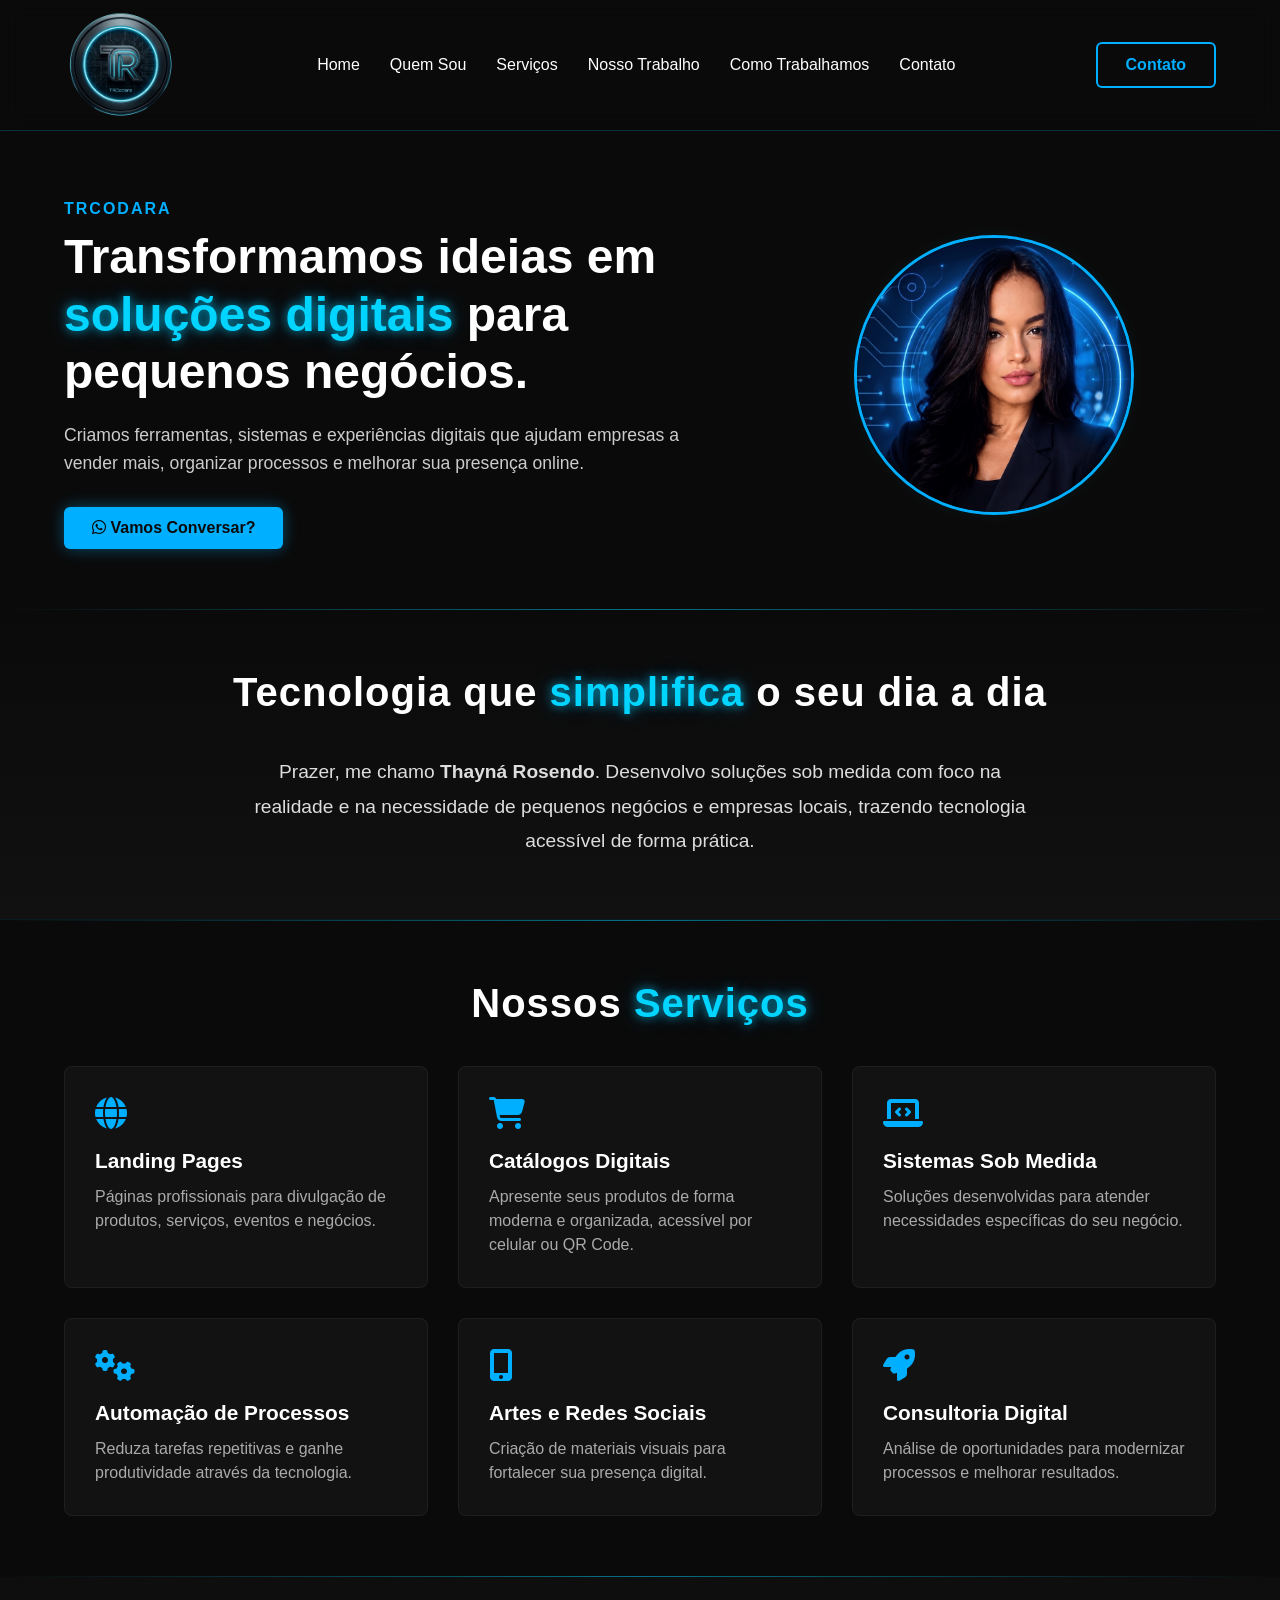
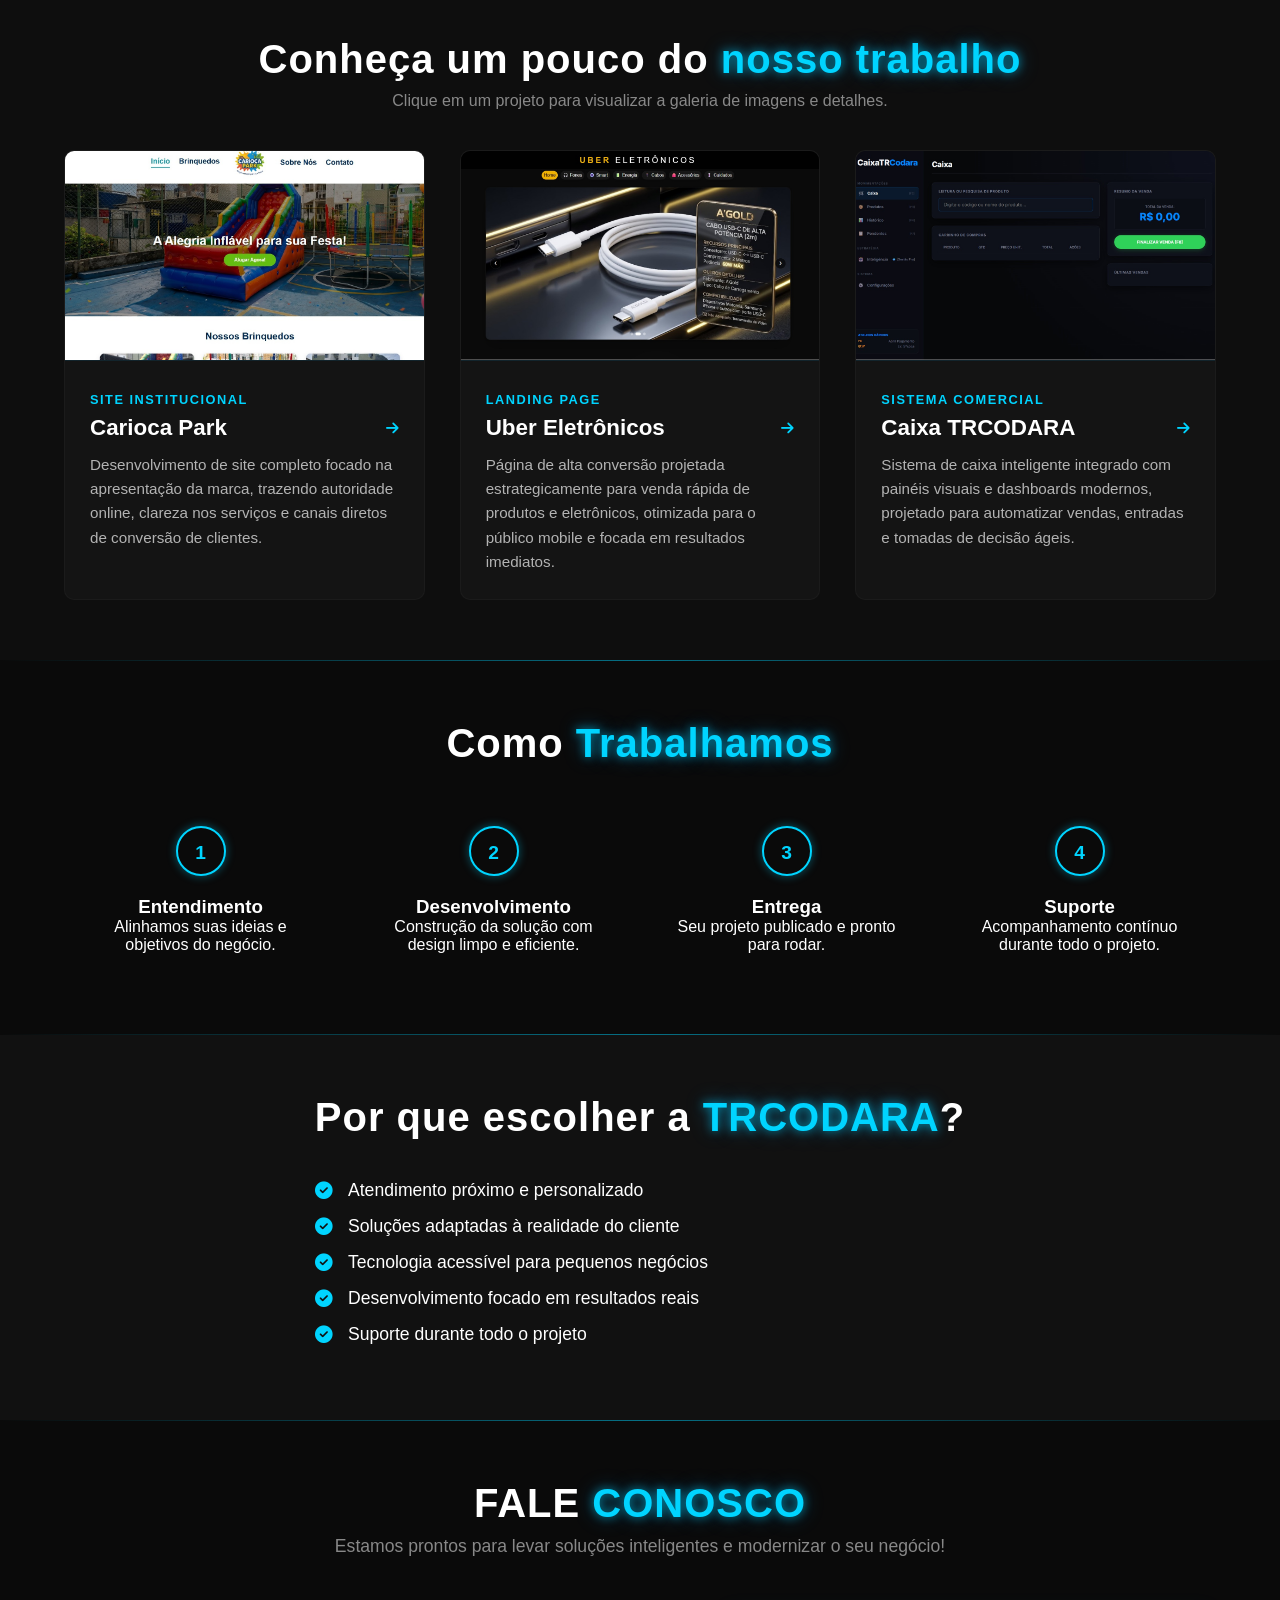
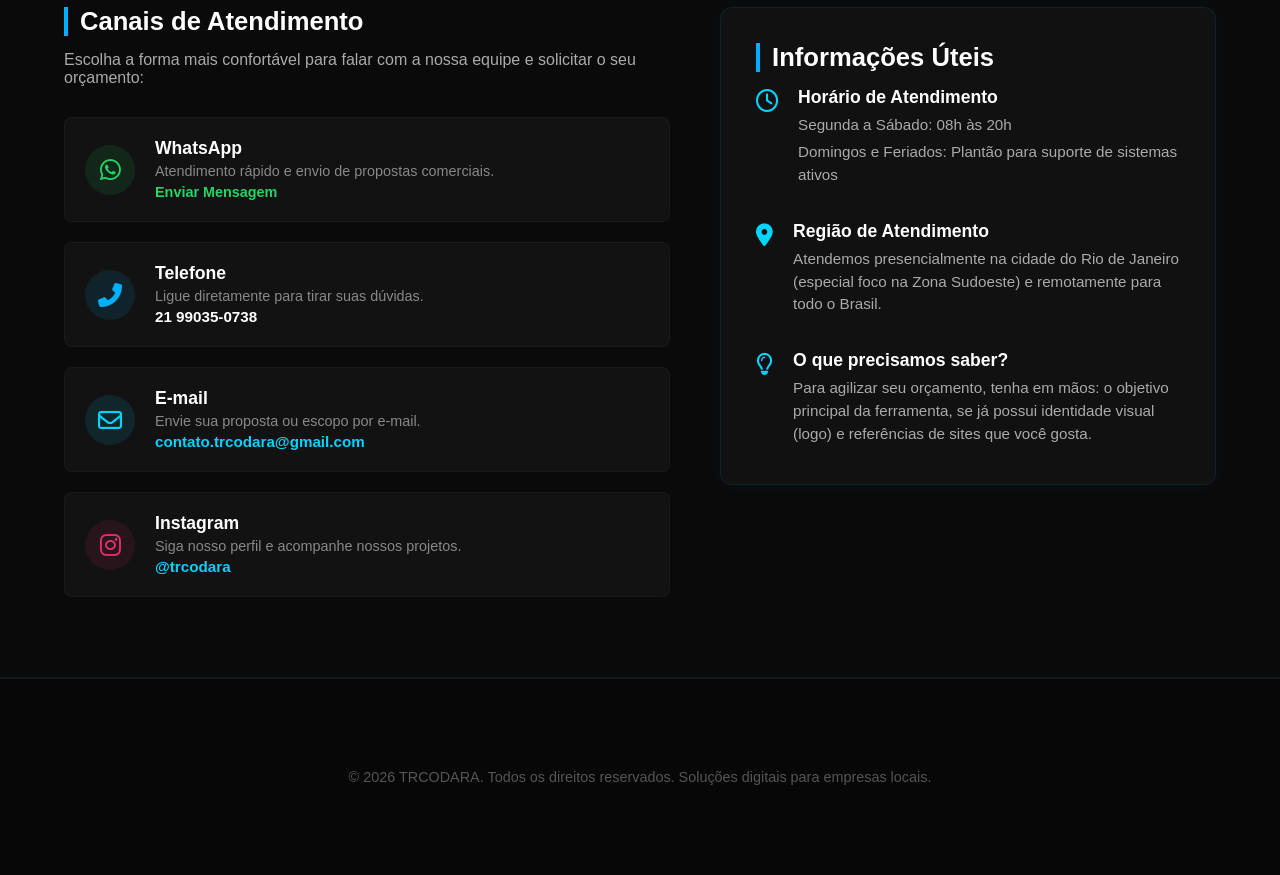
<file: index.html>
<!DOCTYPE html>
<html lang="pt-BR">
<head>
    <meta charset="UTF-8">
    <meta name="viewport" content="width=device-width, initial-scale=1.0">
    <title>TRCODARA | Soluções Digitais</title>
    <link rel="stylesheet" href="style.css">
    <link rel="stylesheet" href="https://cdnjs.cloudflare.com/ajax/libs/font-awesome/6.4.0/css/all.min.css">
</head>
<body>

    <div id="site-principal">
        <header>
            <div class="navbar container">
                <div class="logo">
                    <img src="logo.png" alt="TRCODARA Logo" id="logo-img">
                </div>
                <nav>
                    <ul class="nav-links">
                        <li><a href="#home">Home</a></li>
                        <li><a href="#sobre">Quem Sou</a></li>
                        <li><a href="#servicos">Serviços</a></li>
                        <li><a href="#portfolio">Nosso Trabalho</a></li>
                        <li><a href="#como-trabalhamos">Como Trabalhamos</a></li>
                        <li><a href="#contato">Contato</a></li>
                    </ul>
                </nav>
                <a href="#contato" class="btn btn-outline">Contato</a>
            </div>
        </header>

        <section id="home" class="hero">
            <div class="container hero-grid">
                <div class="hero-text">
                    <p class="subtitle">TRCODARA</p>
                    <h1>Transformamos ideias em <span class="text-glow">soluções digitais</span> para pequenos negócios.</h1>
                    <p class="description">Criamos ferramentas, sistemas e experiências digitais que ajudam empresas a vender mais, organizar processos e melhorar sua presença online.</p>
                    <a href="https://wa.me/5521990350738?text=Olá! 👋 Vi a divulgação da TRCODARA e gostaria de conversar sobre uma solução digital para o meu negócio." target="_blank" class="btn btn-primary">
                        <i class="fab fa-whatsapp"></i> Vamos Conversar?
                    </a>
                </div>
                <div class="hero-image">
                    <div class="glow-circle"></div>
                    <img src="minha-foto.jpg" alt="Thayná Rosendo" class="profile-img">
                </div>
            </div>
        </section>

        <div class="divisor-luminoso"></div>

        <section id="sobre" class="sobre">
            <div class="container text-center">
                <h2>Tecnologia que <span class="text-glow">simplifica</span> o seu dia a dia</h2>
                <p class="sobre-p">Prazer, me chamo <strong>Thayná Rosendo</strong>. Desenvolvo soluções sob medida com foco na realidade e na necessidade de pequenos negócios e empresas locais, trazendo tecnologia acessível de forma prática.</p>
            </div>
        </section>

        <div class="divisor-luminoso"></div>

        <section id="servicos" class="servicos">
            <div class="container">
                <h2 class="text-center">Nossos <span class="text-glow">Serviços</span></h2>
                <div class="grid-servicos">
                    <div class="card">
                        <i class="fas fa-globe icon"></i>
                        <h3>Landing Pages</h3>
                        <p>Páginas profissionais para divulgação de produtos, serviços, eventos e negócios.</p>
                    </div>
                    <div class="card">
                        <i class="fas fa-shopping-cart icon"></i>
                        <h3>Catálogos Digitais</h3>
                        <p>Apresente seus produtos de forma moderna e organizada, acessível por celular ou QR Code.</p>
                    </div>
                    <div class="card">
                        <i class="fas fa-laptop-code icon"></i>
                        <h3>Sistemas Sob Medida</h3>
                        <p>Soluções desenvolvidas para atender necessidades específicas do seu negócio.</p>
                    </div>
                    <div class="card">
                        <i class="fas fa-cogs icon"></i>
                        <h3>Automação de Processos</h3>
                        <p>Reduza tarefas repetitivas e ganhe produtividade através da tecnologia.</p>
                    </div>
                    <div class="card">
                        <i class="fas fa-mobile-alt icon"></i>
                        <h3>Artes e Redes Sociais</h3>
                        <p>Criação de materiais visuais para fortalecer sua presença digital.</p>
                    </div>
                    <div class="card">
                        <i class="fas fa-rocket icon"></i>
                        <h3>Consultoria Digital</h3>
                        <p>Análise de oportunidades para modernizar processos e melhorar resultados.</p>
                    </div>
                </div>
            </div>
        </section>

        <div class="divisor-luminoso"></div>

        <section id="portfolio" class="portfolio">
            <div class="container">
                <h2 class="text-center">Conheça um pouco do <span class="text-glow">nosso trabalho</span></h2>
                <p class="text-center" style="color: #888; margin-top: -30px; margin-bottom: 40px;">Clique em um projeto para visualizar a galeria de imagens e detalhes.</p>
                <div class="grid-portfolio">
                    <div class="portfolio-item" onclick="verProjetoNaMesmaPagina('carioca')">
                        <img src="carioca-park.jpg" alt="Projeto Carioca Park" class="portfolio-img-banner">
                        <div class="portfolio-content">
                            <span class="portfolio-tag">Site Institucional</span>
                            <h3>Carioca Park <i class="fas fa-arrow-right" style="font-size: 0.9rem; color:#00D4FF;"></i></h3>
                            <p>Desenvolvimento de site completo focado na apresentação da marca, trazendo autoridade online, clareza nos serviços e canais diretos de conversão de clientes.</p>
                        </div>
                    </div>

                    <div class="portfolio-item" onclick="verProjetoNaMesmaPagina('uber')">
                        <img src="uber-eletronicos.jpg" alt="Projeto Uber Eletrônicos" class="portfolio-img-banner">
                        <div class="portfolio-content">
                            <span class="portfolio-tag">Landing Page</span>
                            <h3>Uber Eletrônicos <i class="fas fa-arrow-right" style="font-size: 0.9rem; color:#00D4FF;"></i></h3>
                            <p>Página de alta conversão projetada estrategicamente para venda rápida de produtos e eletrônicos, otimizada para o público mobile e focada em resultados imediatos.</p>
                        </div>
                    </div>

                    <div class="portfolio-item" onclick="verProjetoNaMesmaPagina('caixa')">
                        <img src="caixa-inteligente.jpg" alt="Projeto Caixa TRCODARA" class="portfolio-img-banner">
                        <div class="portfolio-content">
                            <span class="portfolio-tag">Sistema Comercial</span>
                            <h3>Caixa TRCODARA <i class="fas fa-arrow-right" style="font-size: 0.9rem; color:#00D4FF;"></i></h3>
                            <p>Sistema de caixa inteligente integrado com painéis visuais e dashboards modernos, projetado para automatizar vendas, entradas e tomadas de decisão ágeis.</p>
                        </div>
                    </div>
                </div>
            </div>
        </section>

        <div class="divisor-luminoso"></div>

        <section id="como-trabalhamos" class="como">
            <div class="container">
                <h2 class="text-center">Como <span class="text-glow">Trabalhamos</span></h2>
                <div class="linhas-processo">
                    <div class="passo">
                        <div class="numero">1</div>
                        <h3>Entendimento</h3>
                        <p>Alinhamos suas ideias e objetivos do negócio.</p>
                    </div>
                    <div class="passo">
                        <div class="numero">2</div>
                        <h3>Desenvolvimento</h3>
                        <p>Construção da solução com design limpo e eficiente.</p>
                    </div>
                    <div class="passo">
                        <div class="numero">3</div>
                        <h3>Entrega</h3>
                        <p>Seu projeto publicado e pronto para rodar.</p>
                    </div>
                    <div class="passo">
                        <div class="numero">4</div>
                        <h3>Suporte</h3>
                        <p>Acompanhamento contínuo durante todo o projeto.</p>
                    </div>
                </div>
            </div>
        </section>

        <div class="divisor-luminoso"></div>

        <section class="por-que">
            <div class="container">
                <h2 class="text-center">Por que escolher a <span class="text-glow">TRCODARA</span>?</h2>
                <ul class="vantagens">
                    <li><i class="fas fa-check-circle"></i> Atendimento próximo e personalizado</li>
                    <li><i class="fas fa-check-circle"></i> Soluções adaptadas à realidade do cliente</li>
                    <li><i class="fas fa-check-circle"></i> Tecnologia acessível para pequenos negócios</li>
                    <li><i class="fas fa-check-circle"></i> Desenvolvimento focado em resultados reais</li>
                    <li><i class="fas fa-check-circle"></i> Suporte durante todo o projeto</li>
                </ul>
            </div>
        </section>

        <div class="divisor-luminoso"></div>

        <section id="contato" class="contato-secao">
            <div class="container">
                <h2 class="text-center">FALE <span class="text-glow">CONOSCO</span></h2>
                <p class="text-center contato-sub">Estamos prontos para levar soluções inteligentes e modernizar o seu negócio!</p>
                
                <div class="contato-grid-layout">
                    <div class="contato-canais">
                        <h3>Canais de Atendimento</h3>
                        <p class="canais-desc">Escolha a forma mais confortável para falar com a nossa equipe e solicitar o seu orçamento:</p>
                        
                        <a href="https://wa.me/5521990350738?text=Olá Thayná, gostaria de um orçamento!" target="_blank" class="canal-card">
                            <div class="canal-icon icon-wp"><i class="fab fa-whatsapp"></i></div>
                            <div class="canal-txt">
                                <h4>WhatsApp</h4>
                                <p>Atendimento rápido e envio de propostas comerciais.</p>
                                <span class="canal-link">Enviar Mensagem</span>
                            </div>
                        </a>

                        <div class="canal-card no-click">
                            <div class="canal-icon icon-tel"><i class="fas fa-phone-alt"></i></div>
                            <div class="canal-txt">
                                <h4>Telefone</h4>
                                <p>Ligue diretamente para tirar suas dúvidas.</p>
                                <span class="canal-dado">21 99035-0738</span>
                            </div>
                        </div>

                        <a href="mailto:contato.trcodara@gmail.com" class="canal-card">
                            <div class="canal-icon icon-mail"><i class="far fa-envelope"></i></div>
                            <div class="canal-txt">
                                <h4>E-mail</h4>
                                <p>Envie sua proposta ou escopo por e-mail.</p>
                                <span class="canal-dado highlight">contato.trcodara@gmail.com</span>
                            </div>
                        </a>

                        <a href="https://instagram.com/trcodara" target="_blank" class="canal-card">
                            <div class="canal-icon icon-ig"><i class="fab fa-instagram"></i></div>
                            <div class="canal-txt">
                                <h4>Instagram</h4>
                                <p>Siga nosso perfil e acompanhe nossos projetos.</p>
                                <span class="canal-dado highlight">@trcodara</span>
                            </div>
                        </a>
                    </div>

                    <div class="contato-info-box">
                        <h3>Informações Úteis</h3>
                        
                        <div class="info-item">
                            <i class="far fa-clock"></i>
                            <div>
                                <h5>Horário de Atendimento</h5>
                                <p>Segunda a Sábado: 08h às 20h</p>
                                <p>Domingos e Feriados: Plantão para suporte de sistemas ativos</p>
                            </div>
                        </div>

                        <div class="info-item">
                            <i class="fas fa-map-marker-alt"></i>
                            <div>
                                <h5>Região de Atendimento</h5>
                                <p>Atendemos presencialmente na cidade do Rio de Janeiro (especial foco na Zona Sudoeste) e remotamente para todo o Brasil.</p>
                            </div>
                        </div>

                        <div class="info-item">
                            <i class="far fa-lightbulb"></i>
                            <div>
                                <h5>O que precisamos saber?</h5>
                                <p>Para agilizar seu orçamento, tenha em mãos: o objetivo principal da ferramenta, se já possui identidade visual (logo) e referências de sites que você gosta.</p>
                            </div>
                        </div>
                    </div>
                </div>
            </div>
        </section>

        <footer class="footer">
            <div class="container text-center">
                <p>© 2026 TRCODARA. Todos os direitos reservados. Soluções digitais para empresas locais.</p>
            </div>
        </footer>
    </div>

    <div id="tela-projeto-detalhe" style="display: none; padding: 60px 0; background-color: #0A0A0A; min-height: 100vh;">
        <div style="max-width: 900px; margin: 0 auto; width: 90%;">
            <button onclick="voltarParaOSitePrincipal()" class="btn btn-outline" style="margin-bottom: 30px;">
                <i class="fas fa-arrow-left"></i> Voltar para o Início
            </button>
            <h1 id="dinamico-titulo" class="text-glow" style="font-size: 2.5rem; margin-bottom: 15px;">Título</h1>
            <p id="dinamico-descricao" style="color: #bbb; line-height: 1.6; margin-bottom: 40px; font-size: 1.1rem;">Descrição...</p>
            
            <div id="dinamico-galeria" style="display: flex; flex-direction: column; gap: 40px;"></div>
        </div>
    </div>

    <script src="script.js"></script>
    <script>
        const infosPortfólio = {
            carioca: {
                titulo: "Carioca Park - Site para a sua empresa",
                desc: "Este projeto foi planejado como um site corporativo completo e moderno. O foco principal é consolidar a presença digital da empresa local, centralizando todas as informações institucionais, catálogos de serviços e organizando pontos estratégicos de contato para que novos clientes solicitem orçamentos de forma simples.",
                imagens: ["carioca-tela1.jpg", "carioca-tela2.jpg"]
            },
            uber: {
                titulo: "Uber Eletrônicos - Landing page",
                desc: "Uma Landing Page estruturada estritamente para conversão e vendas rápidas. O design futurista e limpo guia o usuário de forma intuitiva pelos produtos em destaque, quebrando objeções e facilitando o fechamento do pedido de forma ágil, totalmente otimizado para o tráfego que vem pelo smartphone.",
                imagens: ["uber-print1.jpg", "uber-print2.jpg"]
            },
            caixa: {
                titulo: "Caixa TRCODARA - Sistema de caixa inteligente",
                desc: "O Caixa TRCODARA é um software robusto voltado para a automação comercial. Desenvolvido para substituir de vez as anotações manuais, ele traz uma interface intuitiva de frente de caixa e conta com dashboards inteligentes para acompanhamento de vendas em tempo real, relatórios financeiros simplificados e controle de faturamento.",
                imagens: ["caixa-print1.jpg", "caixa-print2.jpg"]
            }
        };

        function verProjetoNaMesmaPagina(idProjeto) {
            const dados = infosPortfólio[idProjeto];
            if(!dados) return;
            document.getElementById('dinamico-titulo').innerText = dados.titulo;
            document.getElementById('dinamico-descricao').innerText = dados.desc;
            const galeria = document.getElementById('dinamico-galeria');
            galeria.innerHTML = "";
            dados.imagens.forEach(srcImg => {
                const img = document.createElement('img');
                img.src = srcImg;
                img.style.width = "100%";
                img.style.borderRadius = "8px";
                img.style.border = "1px solid rgba(0, 175, 255, 0.2)";
                img.style.boxShadow = "0 0 20px rgba(0, 175, 255, 0.1)";
                galeria.appendChild(img);
            });
            document.getElementById('site-principal').style.display = "none";
            document.getElementById('tela-projeto-detalhe').style.display = "block";
            window.scrollTo(0, 0);
        }

        function voltarParaOSitePrincipal() {
            document.getElementById('tela-projeto-detalhe').style.display = "none";
            document.getElementById('site-principal').style.display = "block";
            document.getElementById('portfolio').scrollIntoView();
        }
    </script>
</body>
</html>
</file>
<file: style.css>
/* ==========================================================================
   CONFIGURAÇÕES GERAIS E PALETA DE CORES (PRETO, AZUL ELÉTRICO E NEON)
   ========================================================================== */
* {
    margin: 0;
    padding: 0;
    box-sizing: border-box;
    font-family: 'Segoe UI', Tahoma, Geneva, Verdana, sans-serif;
    scroll-behavior: smooth;
}

body {
    background-color: #0A0A0A;
    color: #FFFFFF;
    overflow-x: hidden;
}

.container {
    width: 90%;
    max-width: 1200px;
    margin: 0 auto;
    padding: 60px 0;
}

.text-center { text-align: center; }

.text-glow {
    color: #00D4FF;
    text-shadow: 0 0 10px rgba(0, 212, 255, 0.6), 0 0 20px rgba(0, 175, 255, 0.4);
}

h2 {
    font-size: 2.5rem;
    margin-bottom: 40px;
    letter-spacing: 1px;
}

/* Botões */
.btn {
    display: inline-block;
    padding: 12px 28px;
    font-weight: 600;
    text-decoration: none;
    border-radius: 6px;
    transition: all 0.3s ease;
    cursor: pointer;
}

.btn-primary {
    background-color: #00AFFF;
    color: #0A0A0A;
    box-shadow: 0 0 15px rgba(0, 175, 255, 0.4);
}

.btn-primary:hover {
    background-color: #00D4FF;
    box-shadow: 0 0 25px rgba(0, 212, 255, 0.8);
    transform: translateY(-2px);
}

.btn-outline {
    border: 2px solid #00AFFF;
    color: #00AFFF;
}

.btn-outline:hover {
    background-color: #00AFFF;
    color: #0A0A0A;
    box-shadow: 0 0 15px rgba(0, 175, 255, 0.5);
}

/* Header & Navbar */
header {
    background-color: rgba(10, 10, 10, 0.9);
    border-bottom: 1px solid rgba(0, 212, 255, 0.2);
    position: fixed;
    width: 100%;
    top: 0;
    z-index: 1000;
    backdrop-filter: blur(10px);
    transition: all 0.3s ease;
}

.navbar {
    display: flex;
    justify-content: space-between;
    align-items: center;
    padding: 10px 0;
}

#logo-img {
    height: 110px !important; 
    width: auto !important;
    display: block;
}

.nav-links {
    display: flex;
    list-style: none;
    gap: 30px;
}

.nav-links a {
    color: #FFFFFF;
    text-decoration: none;
    font-size: 1rem;
    transition: color 0.3s;
}

.nav-links a:hover {
    color: #00D4FF;
}

/* Hero Section */
.hero {
    padding-top: 140px;
}

.hero-grid {
    display: grid;
    grid-template-columns: 1.2fr 0.8fr;
    gap: 40px;
    align-items: center;
}

.hero-text .subtitle {
    color: #00AFFF;
    font-weight: bold;
    letter-spacing: 2px;
    margin-bottom: 10px;
    text-transform: uppercase;
}

.hero-text h1 {
    font-size: 3rem;
    line-height: 1.2;
    margin-bottom: 20px;
}

.hero-text .description {
    font-size: 1.1rem;
    color: #CCCCCC;
    margin-bottom: 30px;
    line-height: 1.6;
}

/* Foto com Efeito Glow */
.hero-image {
    position: relative;
    display: flex;
    justify-content: center;
}

.profile-img {
    width: 280px;
    height: 280px;
    border-radius: 50%;
    object-fit: cover;
    border: 3px solid #00AFFF;
    z-index: 2;
}

.glow-circle {
    position: absolute;
    width: 300px;
    height: 300px;
    border-radius: 50%;
    background: radial-gradient(circle, rgba(0,212,255,0.4) 0%, rgba(0,175,255,0) 70%);
    top: -10px;
    z-index: 1;
    animation: pulse 3s infinite alternate;
}

@keyframes pulse {
    0% { transform: scale(0.95); opacity: 0.6; }
    100% { transform: scale(1.05); opacity: 1; }
}

/* Seção Sobre */
.sobre {
    background: linear-gradient(180deg, #0A0A0A 0%, #111111 100%);
    border-bottom: 1px solid rgba(0, 175, 255, 0.1);
}
.sobre-p {
    max-width: 800px;
    margin: 0 auto;
    font-size: 1.2rem;
    line-height: 1.8;
    color: #DDDDDD;
}

/* Cards de Serviços */
.grid-servicos {
    display: grid;
    grid-template-columns: repeat(auto-fit, minmax(300px, 1fr));
    gap: 30px;
}

.card {
    background: #121212;
    border: 1px solid rgba(255, 255, 255, 0.05);
    padding: 30px;
    border-radius: 8px;
    transition: transform 0.3s, border-color 0.3s, box-shadow 0.3s;
}

.card:hover {
    transform: translateY(-5px);
    border-color: #00AFFF;
    box-shadow: 0 5px 20px rgba(0, 175, 255, 0.2);
}

.card .icon {
    font-size: 2rem;
    color: #00AFFF;
    margin-bottom: 20px;
    display: inline-block;
}

.card h3 {
    margin-bottom: 12px;
    font-size: 1.3rem;
}

.card p {
    color: #AAAAAA;
    line-height: 1.5;
}

/* Conheça Nosso Trabalho */
.portfolio {
    background: #0E0E0E;
}

.grid-portfolio {
    display: grid;
    grid-template-columns: repeat(auto-fit, minmax(320px, 1fr));
    gap: 35px;
}

.portfolio-item-link {
    text-decoration: none;
    color: inherit;
    display: block;
}

.portfolio-item {
    background: #141414;
    border: 1px solid rgba(255, 255, 255, 0.03);
    border-radius: 10px;
    overflow: hidden;
    transition: all 0.3s ease;
    cursor: pointer;
}

.portfolio-item:hover {
    transform: translateY(-5px);
    border-color: #00D4FF;
    box-shadow: 0 8px 30px rgba(0, 212, 255, 0.3);
}

.portfolio-img-banner {
    width: 100%;
    height: 210px;
    object-fit: cover;
    border-bottom: 1px solid rgba(0, 175, 255, 0.1);
}

.portfolio-content {
    padding: 25px;
}

.portfolio-tag {
    display: inline-block;
    color: #00D4FF;
    font-size: 0.8rem;
    font-weight: 700;
    text-transform: uppercase;
    letter-spacing: 1.5px;
    margin-bottom: 8px;
}

.portfolio-content h3 {
    font-size: 1.4rem;
    margin-bottom: 12px;
    color: #FFFFFF;
    display: flex;
    align-items: center;
    justify-content: space-between;
}

.portfolio-content p {
    color: #B3B3B3;
    font-size: 0.95rem;
    line-height: 1.6;
}

/* Processo (Como Trabalhamos) */
.linhas-processo {
    display: grid;
    grid-template-columns: repeat(auto-fit, minmax(200px, 1fr));
    gap: 20px;
}

.passo {
    text-align: center;
    position: relative;
    padding: 20px;
}

.passo .numero {
    width: 50px;
    height: 50px;
    line-height: 50px;
    background: #0A0A0A;
    border: 2px solid #00D4FF;
    color: #00D4FF;
    border-radius: 50%;
    margin: 0 auto 20px;
    font-weight: bold;
    font-size: 1.2rem;
    box-shadow: 0 0 10px rgba(0, 212, 255, 0.4);
}

/* Por Que Escolher */
.por-que {
    background: #111111;
}

.vantagens {
    list-style: none;
    max-width: 650px;
    margin: 0 auto;
}

.vantagens li {
    font-size: 1.1rem;
    margin-bottom: 15px;
    display: flex;
    align-items: center;
    gap: 15px;
}

.vantagens i {
    color: #00D4FF;
}

/* ==========================================================================
   NOVA ESTILIZAÇÃO: SEÇÃO CONTATO BRILHANTE (BASEADA NA SUA REFERÊNCIA)
   ========================================================================== */
.contato-secao {
    background-color: #0A0A0A;
    border-bottom: 1px solid rgba(0, 212, 255, 0.1);
}

.contato-sub {
    color: #888;
    margin-top: -30px;
    margin-bottom: 50px;
    font-size: 1.1rem;
}

.contato-grid-layout {
    display: grid;
    grid-template-columns: 1.1fr 0.9fr;
    gap: 50px;
    align-items: start;
}

.contato-canais h3, .contato-info-box h3 {
    font-size: 1.6rem;
    margin-bottom: 15px;
    color: #FFFFFF;
    border-left: 4px solid #00AFFF;
    padding-left: 12px;
}

.canais-desc {
    color: #AAA;
    margin-bottom: 30px;
    font-size: 1rem;
}

/* Cards Interativos dos Canais */
.canal-card {
    display: flex;
    align-items: center;
    gap: 20px;
    background: #121212;
    border: 1px solid rgba(255, 255, 255, 0.03);
    padding: 20px;
    border-radius: 8px;
    margin-bottom: 20px;
    text-decoration: none;
    color: inherit;
    transition: all 0.3s ease;
}

.canal-card:not(.no-click):hover {
    transform: translateX(5px);
    border-color: #00D4FF;
    box-shadow: 0 0 15px rgba(0, 212, 255, 0.15);
}

.canal-icon {
    width: 50px;
    height: 50px;
    border-radius: 50%;
    display: flex;
    align-items: center;
    justify-content: center;
    font-size: 1.5rem;
    background: #1A1424;
}

/* Cores dos ícones baseadas na referência */
.icon-wp { color: #25D366; background: rgba(37, 211, 102, 0.1); }
.icon-tel { color: #00AFFF; background: rgba(0, 175, 255, 0.1); }
.icon-mail { color: #00D4FF; background: rgba(0, 212, 255, 0.1); }
.icon-ig { color: #E1306C; background: rgba(225, 48, 108, 0.1); }

.canal-txt h4 {
    font-size: 1.1rem;
    margin-bottom: 4px;
    color: #FFF;
}

.canal-txt p {
    font-size: 0.9rem;
    color: #888;
    margin-bottom: 4px;
}

.canal-link {
    color: #25D366;
    font-size: 0.9rem;
    font-weight: bold;
}

.canal-dado {
    color: #FFF;
    font-size: 0.95rem;
    font-weight: 600;
}

.canal-dado.highlight {
    color: #00D4FF;
}

/* Bloco da Direita: Informações Úteis */
.contato-info-box {
    background: #111111;
    border: 1px solid rgba(0, 175, 255, 0.1);
    padding: 35px;
    border-radius: 12px;
    box-shadow: 0 0 20px rgba(0, 175, 255, 0.05);
}

.info-item {
    display: flex;
    align-items: start;
    gap: 20px;
    margin-bottom: 30px;
}

.info-item:last-child {
    margin-bottom: 0;
}

.info-item i {
    font-size: 1.4rem;
    color: #00D4FF;
    margin-top: 3px;
}

.info-item h5 {
    font-size: 1.1rem;
    color: #FFF;
    margin-bottom: 6px;
}

.info-item p {
    font-size: 0.95rem;
    color: #AAA;
    line-height: 1.5;
    margin-bottom: 4px;
}

/* Footer Simplificado */
.footer {
    border-top: 1px solid rgba(255, 255, 255, 0.05);
    padding: 30px 0;
    background: #070707;
}

.footer p {
    color: #555;
    font-size: 0.9rem;
}

/* Detalhes de Telas de Portfólio */
.projeto-body { background-color: #0A0A0A; color: #FFFFFF; }
.projeto-container { padding: 100px 0; max-width: 900px; margin: 0 auto; width: 90%; }
.galeria-projeto { display: flex; flex-direction: column; gap: 30px; margin-top: 40px; }
.galeria-projeto img { width: 100%; border-radius: 8px; border: 1px solid rgba(0, 175, 255, 0.2); box-shadow: 0 0 20px rgba(0, 175, 255, 0.1); }
.btn-voltar { color: #00D4FF; text-decoration: none; font-weight: bold; display: inline-block; margin-bottom: 25px; transition: color 0.2s; }
.btn-voltar:hover { color: #00AFFF; }
.divisor-luminoso { height: 1px; background: linear-gradient(90deg, rgba(0,175,255,0) 0%, rgba(0,212,255,0.5) 50%, rgba(0,175,255,0) 100%); width: 100%; }

/* ==========================================================================
   RESPONSIVIDADE E AJUSTE MOBILE DE PRECISÃO (COM SUPORTE A NOVA SEÇÃO)
   ========================================================================== */
@media(max-width: 768px) {
    .navbar { padding: 5px 0; }
    #logo-img { height: 60px !important; width: auto !important; }
    header .btn-outline { padding: 8px 16px; font-size: 0.9rem; }
    .hero { padding-top: 110px; }
    .hero-grid { grid-template-columns: 1fr; text-align: center; gap: 20px; }
    .hero-image { order: -1; }
    .profile-img { width: 220px; height: 220px; }
    .glow-circle { width: 240px; height: 240px; top: -10px; }
    .hero-text h1 { font-size: 2rem; line-height: 1.3; margin-top: 15px; }
    h2 { font-size: 1.8rem; margin-bottom: 30px; }
    .nav-links { display: none; }

    /* Ajustes específicos do Contato para Telas de Celular */
    .contato-grid-layout {
        grid-template-columns: 1fr;
        gap: 40px;
    }
    .contato-info-box {
        padding: 20px;
    }
}

/* ==========================================================================
   AJUSTE DE PRECISÃO PARA CELULAR DEITADO (MODO PAISAGEM)
   ========================================================================== */
@media(max-width: 900px) and (max-height: 500px) {
    /* Diminui ainda mais o menu para economizar espaço vertical */
    #logo-img {
        height: 45px !important;
    }
    
    .navbar {
        padding: 2px 0;
    }

    header .btn-outline {
        padding: 6px 12px;
        font-size: 0.85rem;
    }

    /* Ajusta o recuo superior da primeira dobra para a tela deitada */
    .hero {
        padding-top: 80px;
    }

    /* Melhora o aproveitamento de espaço na imagem de perfil */
    .profile-img {
        width: 160px;
        height: 160px;
    }

    .glow-circle {
        width: 180px;
        height: 180px;
    }

    .hero-text h1 {
        font-size: 1.6rem;
        line-height: 1.2;
    }
    
    /* Evita que os títulos das seções fiquem gigantes ao deitar a tela */
    h2 {
        font-size: 1.6rem;
        margin-bottom: 20px;
    }
    
    .container {
        padding: 30px 0;
    }
}
</file>
